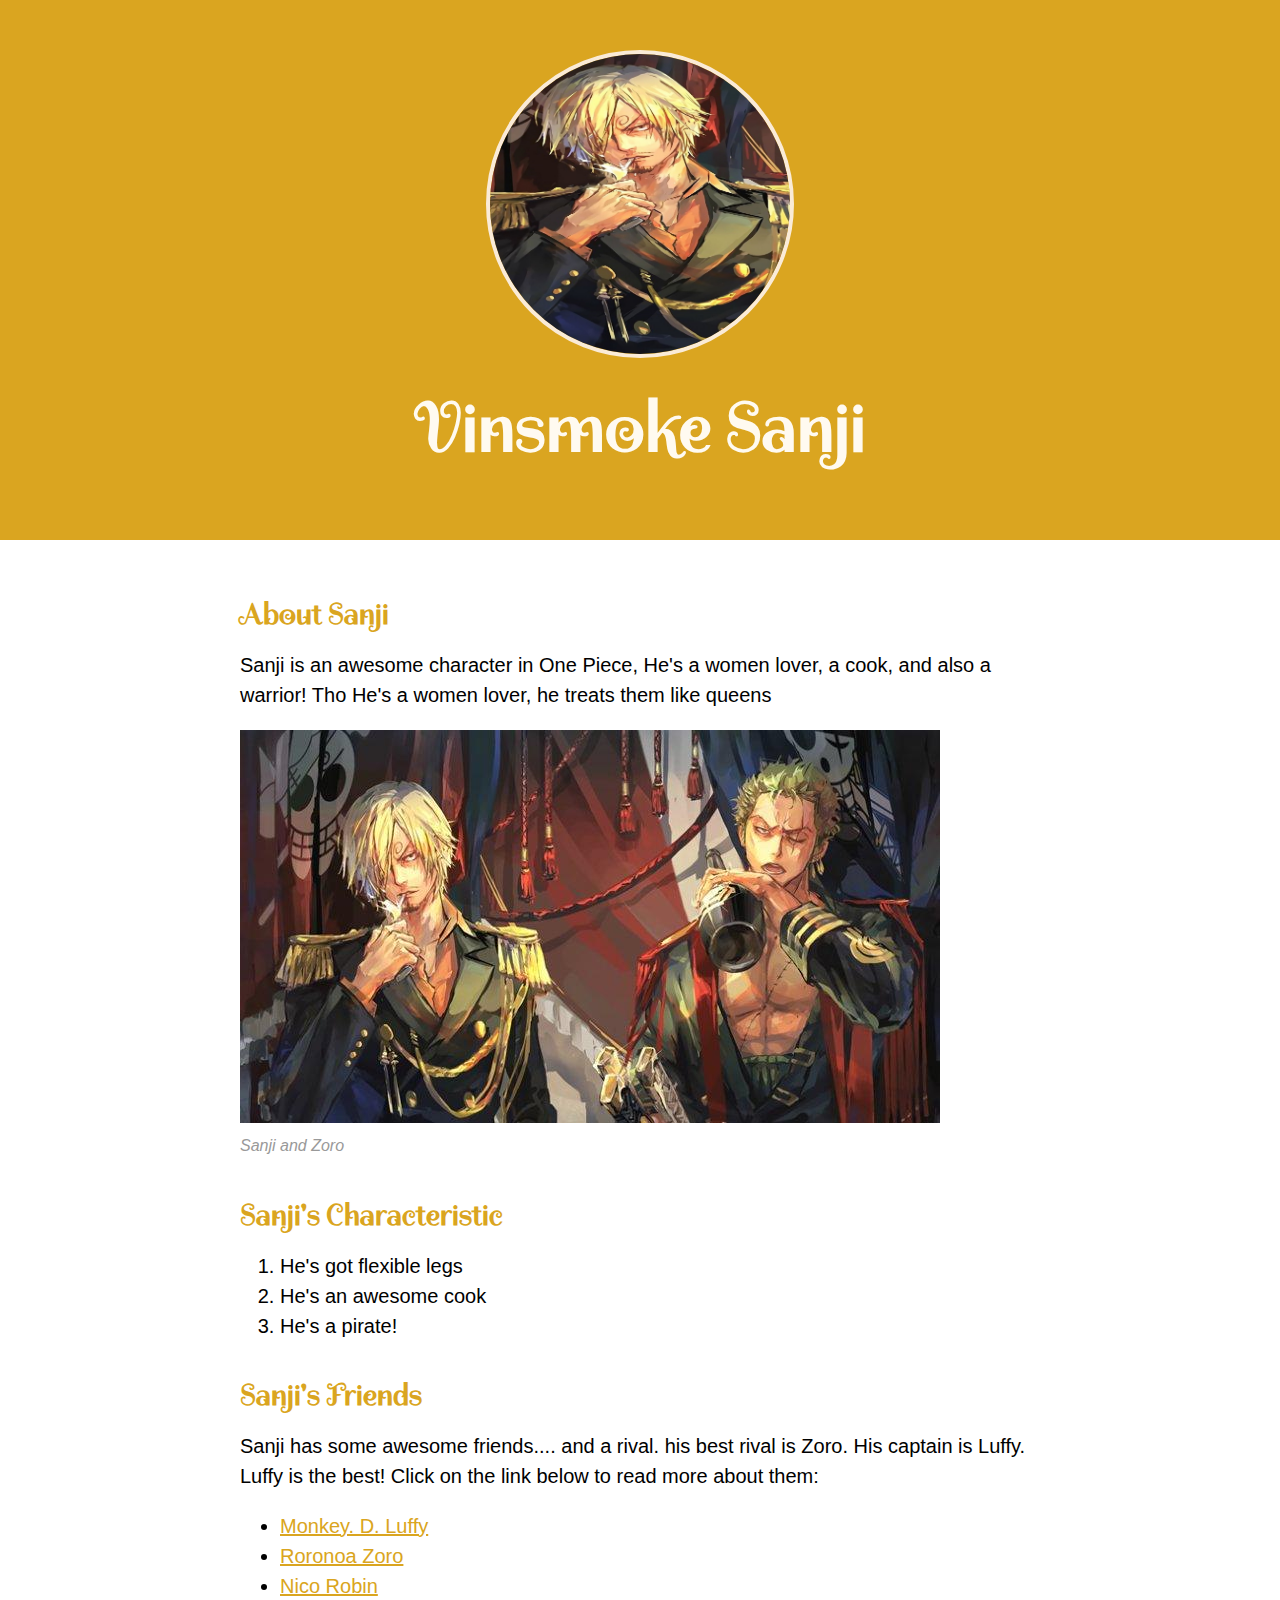
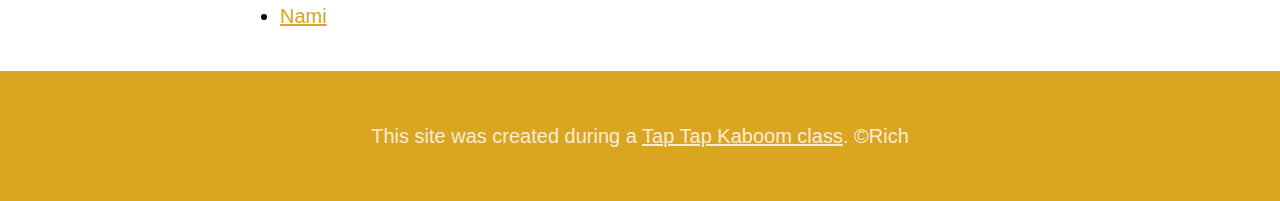
<file: index.html>
<!DOCTYPE html>
<html>
    <head>
        <title>
            Vinsmoke Sanji
        </title>
    </head>
    <link rel="icon" href="img/sanji.jpg">
    <link rel="preconnect" href="https://fonts.googleapis.com">
    <link rel="preconnect" href="https://fonts.gstatic.com" crossorigin>
    <link href="https://fonts.googleapis.com/css2?family=Spirax&display=swap" rel="stylesheet">
    <link rel="stylesheet" type="text/css" href="css/hero.css">
    <body>

        <!-- header element -->
        <header>
            <img src="img/sanji.jpg">
            <h1>Vinsmoke Sanji</h1>
        </header> 

        <!--main element-->
        <main>
            <h2>About Sanji</h2>
            <p>Sanji is an awesome character in One Piece, He's
                a women lover, a cook, and also a warrior!
                Tho He's a women lover, he treats them like queens</p>
            <img src="img/sanji2.jpg">
            <p class="caption">Sanji and Zoro</p>
            <h2>Sanji's Characteristic</h2>
            <ol>
                <li>He's got flexible legs</li>
                <li>He's an awesome cook</li>
                <li>He's a pirate!</li>
            </ol>
            <h2>Sanji's Friends</h2>
            <p>Sanji has some awesome friends.... and a rival. his best rival 
                is Zoro. His captain is Luffy. Luffy is the best! Click on the link below to read more about them:
            </p>
            <ul>
                <li><a target="blank" href="https://onepiece.fandom.com/id/wiki/Monkey_D._Luffy">Monkey. D. Luffy</a></li>
                <li><a target="blank" href="https://onepiece.fandom.com/wiki/Roronoa_Zoro">Roronoa Zoro</a></li>
                <li><a target="blank" href="https://onepiece.fandom.com/wiki/Nico_Robin">Nico Robin</a></li>
                <li><a target="blank" href="https://onepiece.fandom.com/wiki/Nami">Nami</a></li>
            </ul>
        </main>
        
        <!-- Footer Elemet-->
        <footer>
            <p>This site was created during a <a target="blank" href="taptapkaboom.com"> Tap Tap Kaboom class</a>. &copy;Rich</p>
        </footer>
    </body>
</html>
</file>
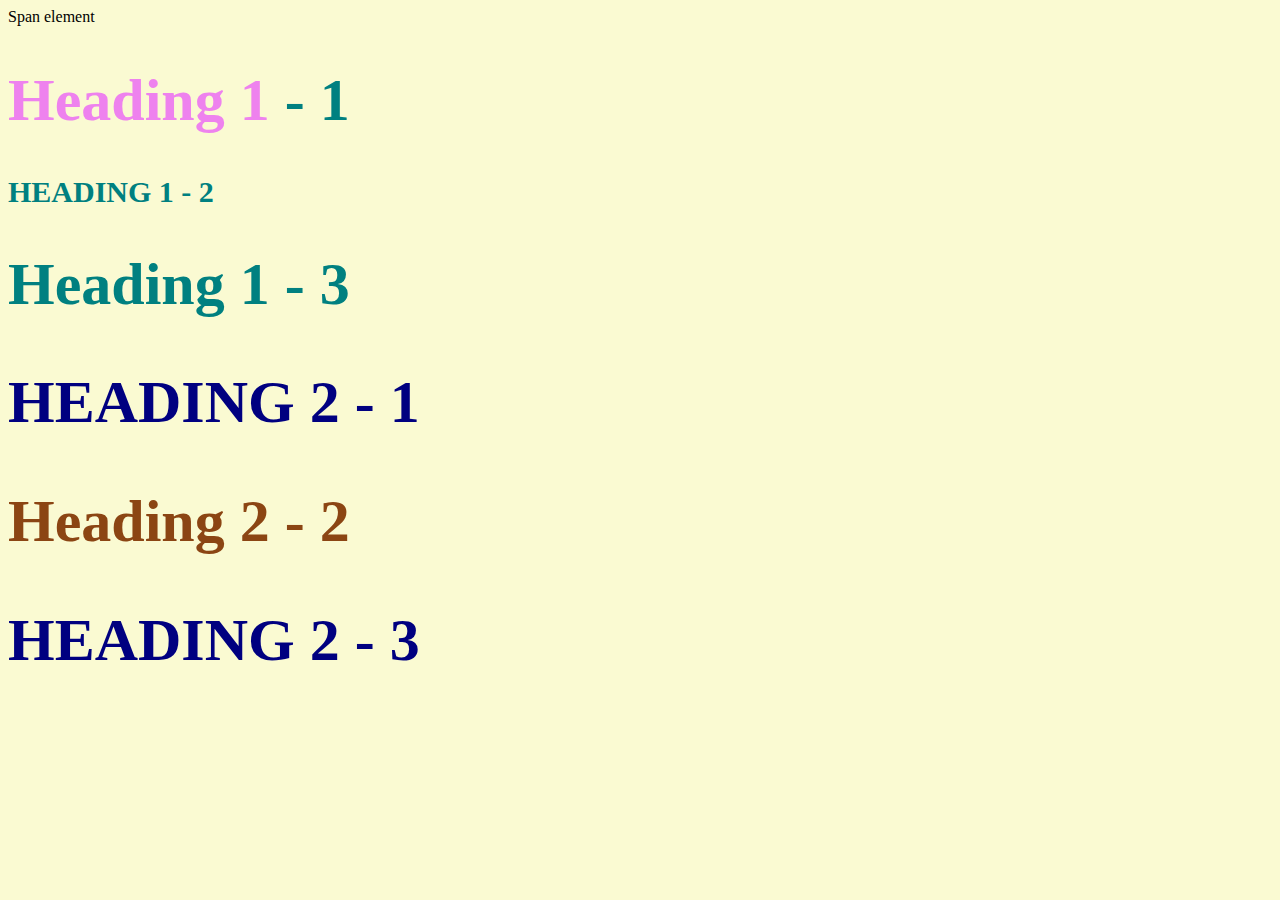
<file: style-test.html>
<!DOCTYPE html>
<html>
    <head>
        <title>
            Style test 
        </title>  
        <link rel="stylesheet" type="text/css" href="css/test.css">
    </head>
    <body>

        <span>Span element</span>
        <h1 class="big"><span>Heading 1 </span>- 1</h1>
        <h1 class="uppercase">Heading 1 - 2</h1>
        <h1 class="big">Heading 1 - 3</h1>
        <h2 class="big uppercase">Heading 2 - 1</h2>
        <h2 class="big">Heading 2 - 2</h2>
        <h2 class="big uppercase">Heading 2 - 3</h2>

    </body>
</html>
</file>
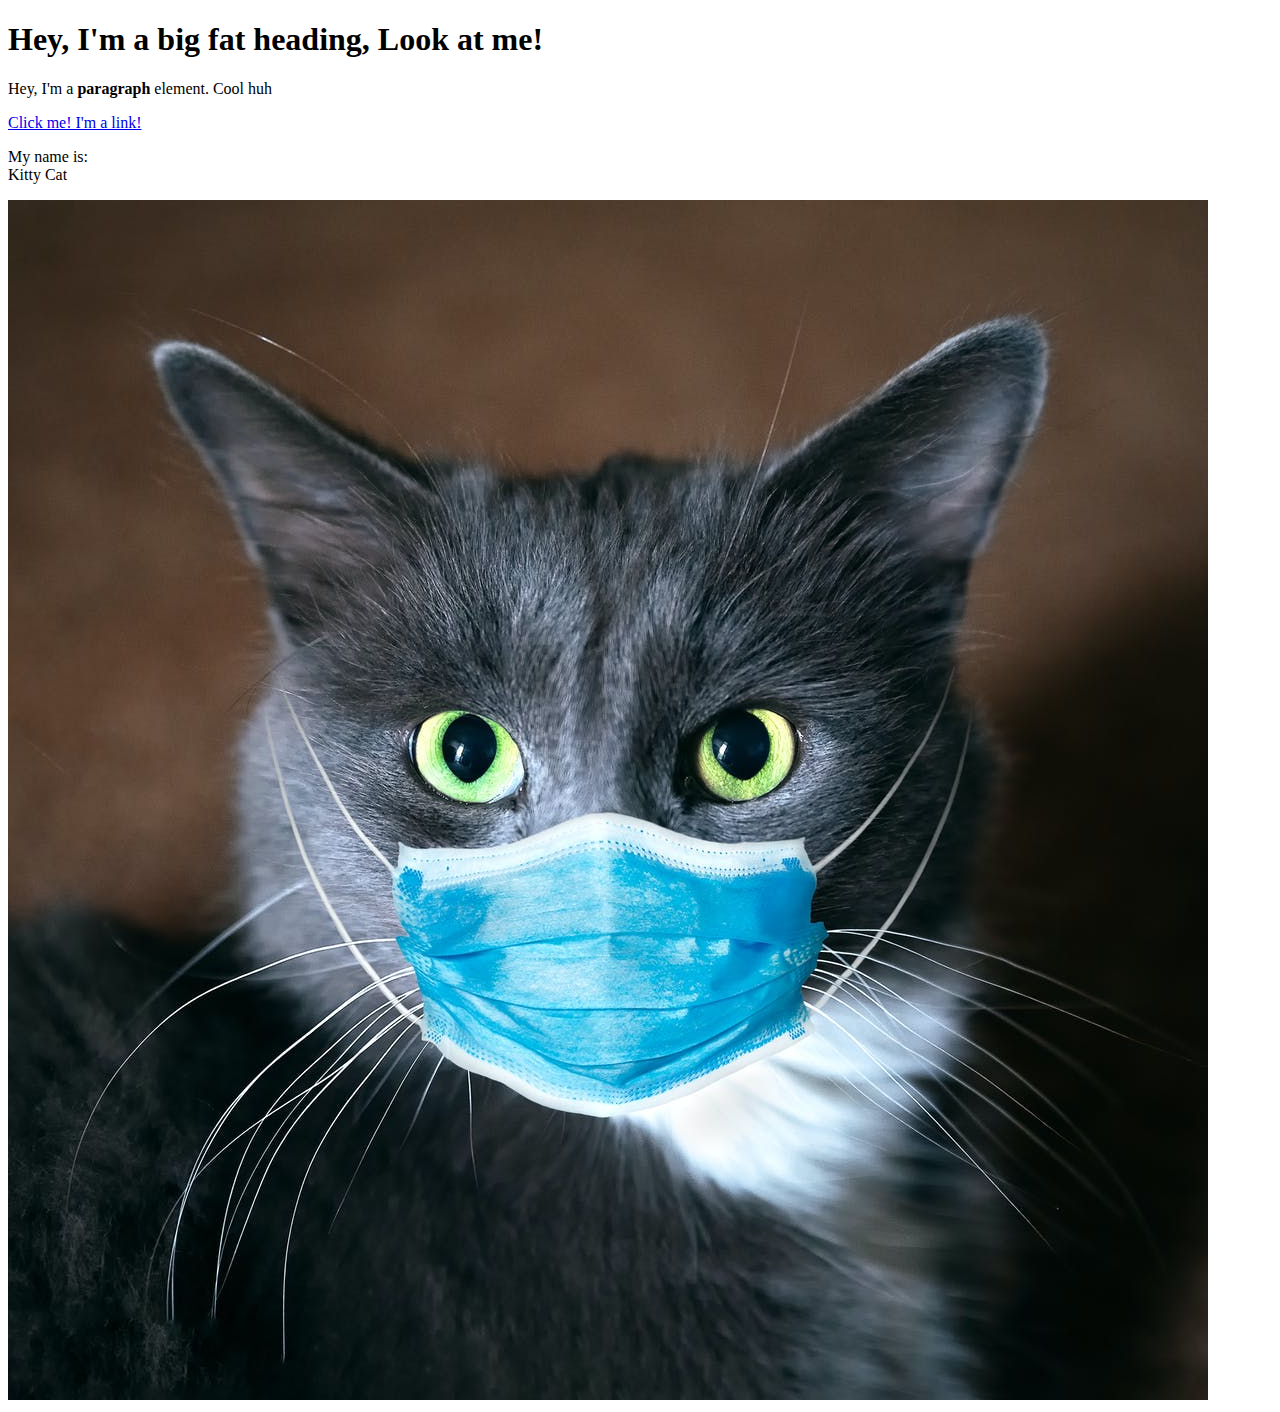
<file: test.html>
<!DOCTYPE html>
<html>
<head>
    <title>Test Page</title>
</head>    
<body>
<h1>Hey, I'm a big fat heading, Look at me!</h1>
<p>Hey, I'm a <b>paragraph</b> element. Cool huh</p>
<a href="https://google.com" target="blank" title="Let's go to Google!">Click me! I'm a link!</a>
<p>My name is:<br>
    Kitty Cat
</p>
<img src="img/cat.jpg" alt="https://images.theconversation.com/files/350865/original/file-20200803-24-50u91u.jpg?ixlib=rb-1.1.0&q=45&auto=format&w=1200&h=1200.0&fit=crop">
</body>
</html>
</file>
<file: css/hero.css>
body{
    margin: 0;
    font-family: Arial, Helvetica, sans-serif;
    font-size: 20px;
    line-height: 30px;
}

header{
    background-color: goldenrod;
    text-align: center;
    padding-top: 50px;
    padding-bottom: 50px;
}

h1, h2 {
    font-family: 'Spirax', cursive;
}

/* header style */
/* write your comment here! */

header h1{
    color: floralwhite;
    font-size: 70px;
}

header img{
    border-radius: 200px;
    width: 300px;
    border: 4px solid antiquewhite;
}

main{
    max-width: 800px;
    margin: 0 auto;
    padding: 20px;
}

main img{
    max-width: 100%;
}

h2{
    font-size: 30px;
    color: goldenrod;
    margin: 40px 0 10px;
}

a{
    color: goldenrod;
}
a:hover{
    background-color: goldenrod;
    color: black;
}

footer{
    text-align: center;
    background-color: goldenrod;
    color: antiquewhite;
    padding: 50px;
}

footer p{
    margin: 0;
}

footer a{
    color: antiquewhite;
}

footer a:hover{
    opacity: .5;
    background-color: transparent;
}

p.caption{
    color: #999;
    font-style: italic;
    margin: 0;
    text-align: inherit;
    font-size: 16px;
}
</file>
<file: css/test.css>
body{
background-color: lightgoldenrodyellow;
}

h1{
font-size: 30px;
color: teal;
}

h2{
font-size: 25px;
color: red;
}

h2{
color: saddlebrown;
}

.big{
font-size: 60px;
}

.uppercase{
text-transform: uppercase;
}

.big.uppercase{
color: navy;
}

h1 span{
color: violet;

}
</file>
